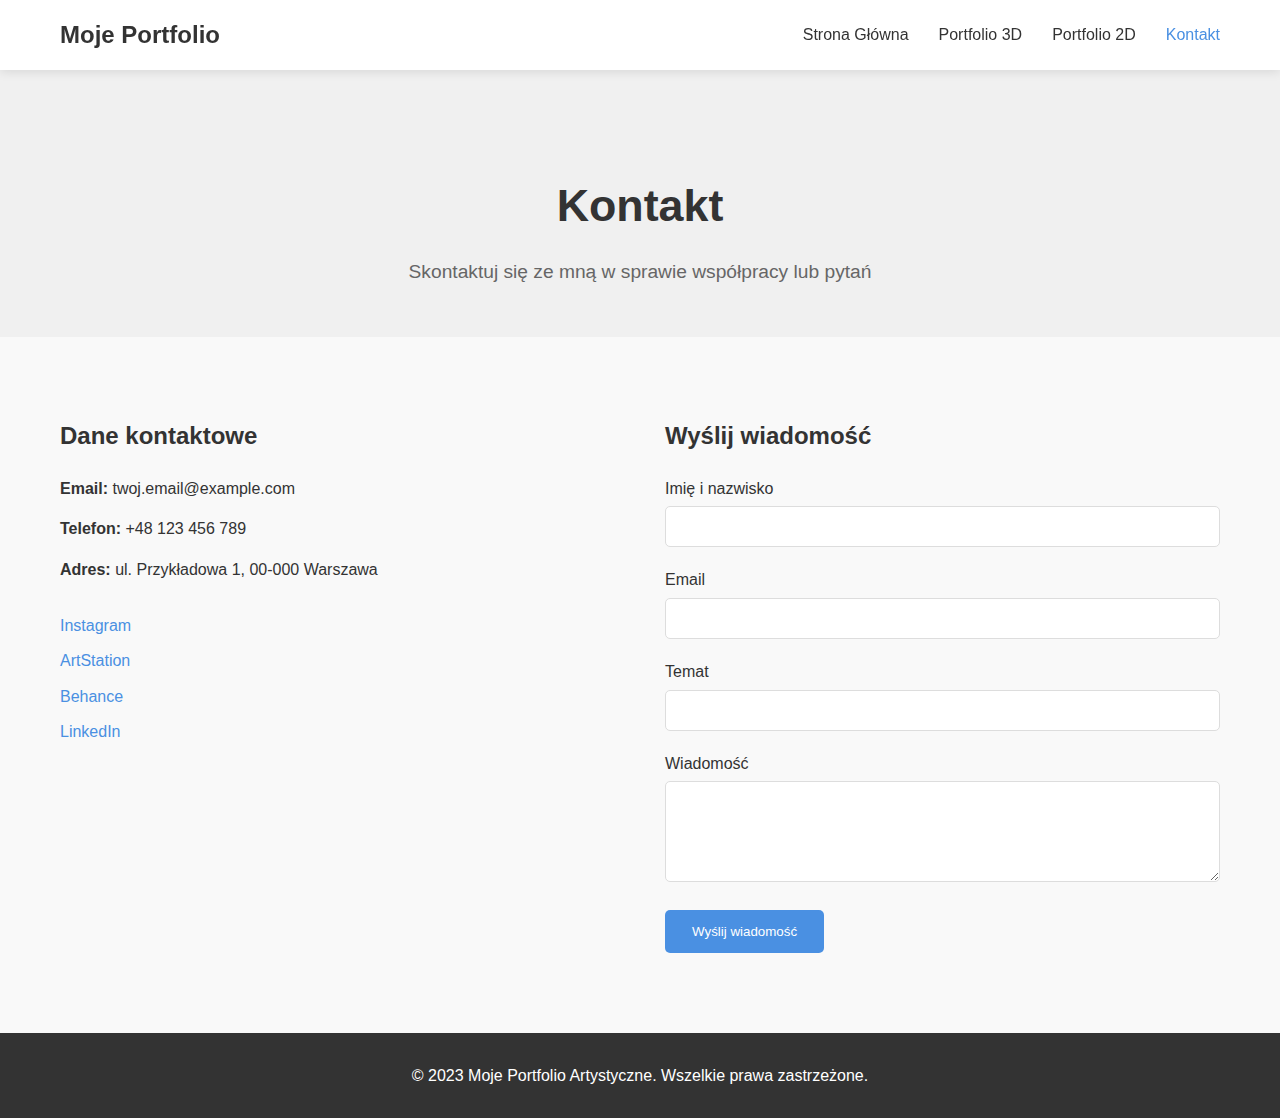
<file: kontakt.html>
<!DOCTYPE html>
<html lang="pl">
<head>
    <meta charset="UTF-8">
    <meta name="viewport" content="width=device-width, initial-scale=1.0">
    <title>Kontakt | Moje Portfolio</title>
    <link rel="stylesheet" href="https://cdnjs.cloudflare.com/ajax/libs/font-awesome/6.4.0/css/all.min.css">
    <style>
        /* Reset i podstawowe style */
        * {
            margin: 0;
            padding: 0;
            box-sizing: border-box;
        }

        body {
            font-family: 'Arial', sans-serif;
            line-height: 1.6;
            color: #333;
            background-color: #f9f9f9;
        }

        .container {
            width: 100%;
            max-width: 1200px;
            margin: 0 auto;
            padding: 0 20px;
        }

        /* Nawigacja */
        .navbar {
            background-color: #fff;
            box-shadow: 0 2px 10px rgba(0, 0, 0, 0.1);
            position: sticky;
            top: 0;
            z-index: 1000;
        }

        .nav-container {
            max-width: 1200px;
            margin: 0 auto;
            padding: 0 20px;
            display: flex;
            justify-content: space-between;
            align-items: center;
            height: 70px;
        }

        .nav-logo a {
            font-size: 1.5rem;
            font-weight: bold;
            color: #333;
            text-decoration: none;
        }

        .nav-menu {
            display: flex;
            list-style: none;
        }

        .nav-item {
            margin-left: 30px;
        }

        .nav-link {
            color: #333;
            text-decoration: none;
            font-weight: 500;
            transition: color 0.3s;
        }

        .nav-link:hover, .nav-link.active {
            color: #4a90e2;
        }

        .hamburger {
            display: none;
            flex-direction: column;
            cursor: pointer;
        }

        .bar {
            width: 25px;
            height: 3px;
            background-color: #333;
            margin: 3px 0;
            transition: 0.3s;
        }

        /* Nagłówek kontakt */
        .contact-header {
            padding: 100px 0 50px;
            text-align: center;
            background-color: #f0f0f0;
        }

        .contact-header h1 {
            font-size: 2.8rem;
            margin-bottom: 15px;
        }

        .contact-header p {
            font-size: 1.2rem;
            color: #666;
        }

        /* Sekcja kontakt */
        .contact-form-section {
            padding: 80px 0;
        }

        .contact-wrapper {
            display: grid;
            grid-template-columns: 1fr 1fr;
            gap: 50px;
        }

        .contact-info h2 {
            margin-bottom: 20px;
        }

        .contact-info p {
            margin-bottom: 15px;
        }

        .social-links {
            margin-top: 30px;
            display: flex;
            flex-direction: column;
            gap: 10px;
        }

        .social-link {
            color: #4a90e2;
            text-decoration: none;
            transition: color 0.3s;
        }

        .social-link:hover {
            color: #333;
        }

        .contact-form h2 {
            margin-bottom: 20px;
        }

        .form-group {
            margin-bottom: 20px;
        }

        .form-group label {
            display: block;
            margin-bottom: 5px;
            font-weight: 500;
        }

        .form-group input,
        .form-group textarea {
            width: 100%;
            padding: 12px;
            border: 1px solid #ddd;
            border-radius: 5px;
            font-family: inherit;
        }

        .form-group textarea {
            resize: vertical;
        }

        /* Przyciski */
        .btn {
            display: inline-block;
            padding: 12px 25px;
            background-color: #4a90e2;
            color: #fff;
            text-decoration: none;
            border-radius: 5px;
            font-weight: 500;
            transition: all 0.3s;
            border: 2px solid transparent;
            cursor: pointer;
        }

        .btn:hover {
            background-color: transparent;
            color: #4a90e2;
            border-color: #4a90e2;
        }

        .btn-primary {
            background-color: #4a90e2;
            color: #fff;
        }

        .btn-primary:hover {
            background-color: transparent;
            color: #4a90e2;
            border-color: #4a90e2;
        }

        /* Stopka */
        .footer {
            background-color: #333;
            color: #fff;
            padding: 30px 0;
            text-align: center;
        }

        /* Responsywność */
        @media screen and (max-width: 768px) {
            .hamburger {
                display: flex;
            }
            
            .nav-menu {
                position: fixed;
                left: -100%;
                top: 70px;
                flex-direction: column;
                background-color: #fff;
                width: 100%;
                text-align: center;
                transition: 0.3s;
                box-shadow: 0 10px 15px rgba(0, 0, 0, 0.1);
                padding: 20px 0;
            }
            
            .nav-menu.active {
                left: 0;
            }
            
            .nav-item {
                margin: 15px 0;
            }
            
            .contact-wrapper {
                grid-template-columns: 1fr;
            }
        }

        /* Powiadomienie o wysłaniu formularza */
        .form-alert {
            display: none;
            padding: 15px;
            margin-top: 20px;
            border-radius: 5px;
            text-align: center;
        }
        
        .form-alert.success {
            background-color: #d4edda;
            color: #155724;
            border: 1px solid #c3e6cb;
        }
        
        .form-alert.error {
            background-color: #f8d7da;
            color: #721c24;
            border: 1px solid #f5c6cb;
        }
    </style>
</head>
<body>
    <!-- Nawigacja -->
    <nav class="navbar">
        <div class="nav-container">
            <div class="nav-logo">
                <a href="index.html">Moje Portfolio</a>
            </div>
            <ul class="nav-menu">
                <li class="nav-item">
                    <a href="index.html" class="nav-link">Strona Główna</a>
                </li>
                <li class="nav-item">
                    <a href="portfolio-3d.html" class="nav-link">Portfolio 3D</a>
                </li>
                <li class="nav-item">
                    <a href="portfolio-2d.html" class="nav-link">Portfolio 2D</a>
                </li>
                <li class="nav-item">
                    <a href="kontakt.html" class="nav-link active">Kontakt</a>
                </li>
            </ul>
            <div class="hamburger">
                <span class="bar"></span>
                <span class="bar"></span>
                <span class="bar"></span>
            </div>
        </div>
    </nav>

    <!-- Sekcja główna -->
    <main>
        <section class="contact-header">
            <div class="container">
                <h1>Kontakt</h1>
                <p>Skontaktuj się ze mną w sprawie współpracy lub pytań</p>
            </div>
        </section>

        <!-- Formularz kontaktowy -->
        <section class="contact-form-section">
            <div class="container">
                <div class="contact-wrapper">
                    <div class="contact-info">
                        <h2>Dane kontaktowe</h2>
                        <p><strong>Email:</strong> twoj.email@example.com</p>
                        <p><strong>Telefon:</strong> +48 123 456 789</p>
                        <p><strong>Adres:</strong> ul. Przykładowa 1, 00-000 Warszawa</p>
                        
                        <div class="social-links">
                            <a href="#" class="social-link">Instagram</a>
                            <a href="#" class="social-link">ArtStation</a>
                            <a href="#" class="social-link">Behance</a>
                            <a href="#" class="social-link">LinkedIn</a>
                        </div>
                    </div>
                    
                    <form action="https://formspree.io/f/mqadqzdg" method="POST" id="contactForm" class="contact-form">
                        <h2>Wyślij wiadomość</h2>
                        <div class="form-group">
                            <label for="name">Imię i nazwisko</label>
                            <input type="text" id="name" name="name" required>
                        </div>
                        
                        <div class="form-group">
                            <label for="email">Email</label>
                            <input type="email" id="email" name="email" required>
                        </div>
                        
                        <div class="form-group">
                            <label for="subject">Temat</label>
                            <input type="text" id="subject" name="subject" required>
                        </div>
                        
                        <div class="form-group">
                            <label for="message">Wiadomość</label>
                            <textarea id="message" name="message" rows="5" required></textarea>
                        </div>
                        
                        <button type="submit" class="btn btn-primary">Wyślij wiadomość</button>
                        
                        <div class="form-alert success" id="successAlert">
                            Wiadomość została wysłana! Odpowiem tak szybko, jak to możliwe.
                        </div>
                        
                        <div class="form-alert error" id="errorAlert">
                            Wystąpił błąd podczas wysyłania wiadomości. Spróbuj ponownie.
                        </div>
                    </form>
                </div>
            </div>
        </section>
    </main>

    <!-- Stopka -->
    <footer class="footer">
        <div class="container">
            <p>&copy; 2023 Moje Portfolio Artystyczne. Wszelkie prawa zastrzeżone.</p>
        </div>
    </footer>

    <script>
        // Menu mobilne
        const hamburger = document.querySelector(".hamburger");
        const navMenu = document.querySelector(".nav-menu");

        hamburger.addEventListener("click", () => {
            hamburger.classList.toggle("active");
            navMenu.classList.toggle("active");
        });

        document.querySelectorAll(".nav-link").forEach(n => n.addEventListener("click", () => {
            hamburger.classList.remove("active");
            navMenu.classList.remove("active");
        }));

        // Obsługa formularza
        const contactForm = document.getElementById('contactForm');
        const successAlert = document.getElementById('successAlert');
        const errorAlert = document.getElementById('errorAlert');
        
        if (contactForm) {
            contactForm.addEventListener('submit', async function(e) {
                e.preventDefault();
                
                const submitButton = contactForm.querySelector('button[type="submit"]');
                const originalText = submitButton.innerHTML;
                
                // Zmiana tekstu przycisku na "Wysyłanie..."
                submitButton.innerHTML = 'Wysyłanie...';
                submitButton.disabled = true;
                
                const formData = new FormData(contactForm);
                
                try {
                    const response = await fetch(contactForm.action, {
                        method: 'POST',
                        body: formData,
                        headers: {
                            'Accept': 'application/json'
                        }
                    });
                    
                    if (response.ok) {
                        successAlert.style.display = 'block';
                        errorAlert.style.display = 'none';
                        contactForm.reset();
                        
                        // Ukryj powiadomienie po 5 sekundach
                        setTimeout(() => {
                            successAlert.style.display = 'none';
                        }, 5000);
                    } else {
                        throw new Error('Błąd sieci');
                    }
                } catch (error) {
                    successAlert.style.display = 'none';
                    errorAlert.style.display = 'block';
                    
                    // Ukryj powiadomienie o błędzie po 5 sekundach
                    setTimeout(() => {
                        errorAlert.style.display = 'none';
                    }, 5000);
                } finally {
                    // Przywróć oryginalny tekst przycisku
                    submitButton.innerHTML = originalText;
                    submitButton.disabled = false;
                }
            });
        }
    </script>
</body>
</html>
</file>
